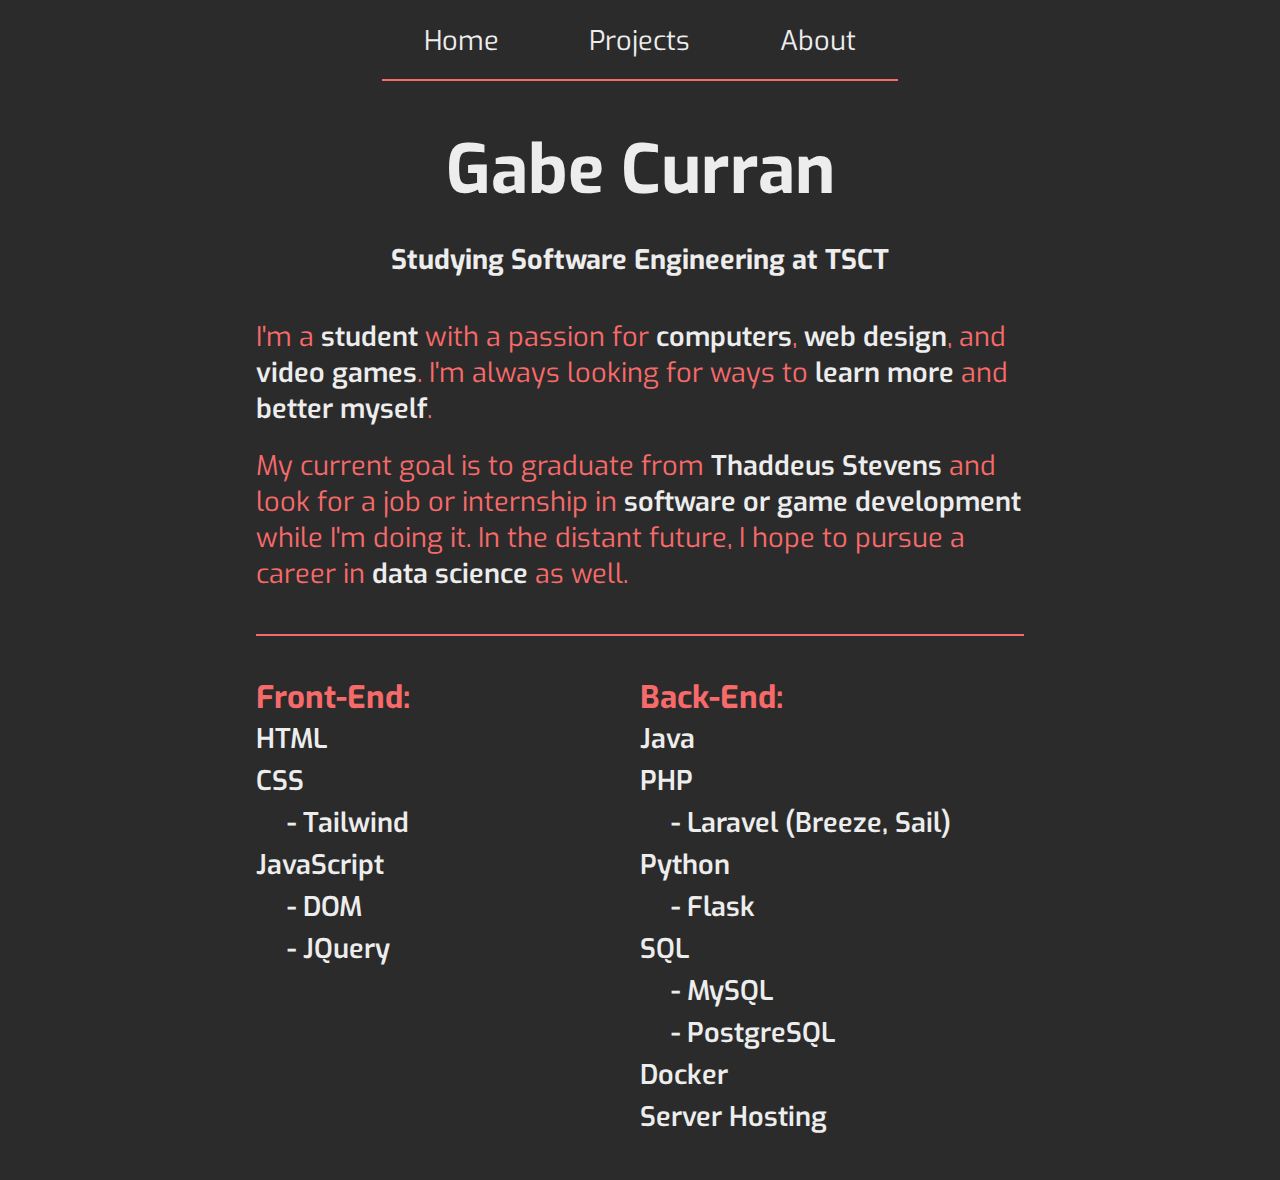
<file: index.html>
<!DOCTYPE html>
<html lang="en">
<head>
    <meta charset="UTF-8">
    <meta http-equiv="X-UA-Compatible" content="IE=edge">
    <meta name="viewport" content="width=device-width, initial-scale=1.0">
    <link rel="stylesheet" href="assets/styles.css">
    <title>Gabe Curran | Home</title>
</head>
<body>
    <header>
        <nav>
            <div class='redBorder'>
                <a class='nav' href="index.html">Home</a>
                <a class='nav' href="projects.html">Projects</a>
                <a class='nav' href="about.html">About</a>
            </div>
        </nav>
    </header>
    <main>
        <section id='info'>
            <div id='infoHeadings'>
                <h1 id='myName'>Gabe Curran</h1>
                <h2>Studying Software Engineering at TSCT</h2>
            </div>
            <div id='infoP' class='redBorder'>
                <p>
                    I'm a <span class='highlighted'>student</span> with a passion for <span class='highlighted'>computers</span>, <span class='highlighted'>web design</span>, and <span class='highlighted'>video games</span>. I'm always looking for ways to <span class='highlighted'>learn more</span> and <span class='highlighted'>better myself</span>.
                </p>
                <p>
                    My current goal is to graduate from <span class='highlighted'>Thaddeus Stevens</span> and look for a job or internship in <span class='highlighted'>software or game development</span> while I'm doing it. In the distant future, I hope to pursue a career in <span class='highlighted'>data science</span> as well.
                </p>
            </div>
        </section>
        <section id='toolbelt'>
            <div id='skills'>
                <div class='listContainer'>
                    <h3 class='skillHeading'>Front-End:</h3>
                        <ul id='frontEndList'>
                            <li>HTML</li>
                            <li>CSS</li>
                                <li class='nested'>- Tailwind</li>
                            <li>JavaScript</li>
                            <li class='nested'>- DOM</li>
                            <li class='nested'>- JQuery</li>
                        </ul>
                </div>
                <div class='listContainer'>
                    <h3 class='skillHeading'>Back-End:</h3>
                        <ul id='backEndList'>
                            <li>Java</li>
                            <li>PHP</li>
                                <li class='nested'>- Laravel (Breeze, Sail)</li>
                            <li>Python</li>
                                <li class='nested'>- Flask</li>
                            <li>SQL</li>
                                <li class='nested'>- MySQL</li>
                                <li class='nested'>- PostgreSQL</li>
                            <li>Docker</li>
                            <li>Server Hosting</li>
                        </ul>
                </div>
            </div>
        </section>
        <section id='play'>

        </section>
    </main>
</body>
</html>
</file>
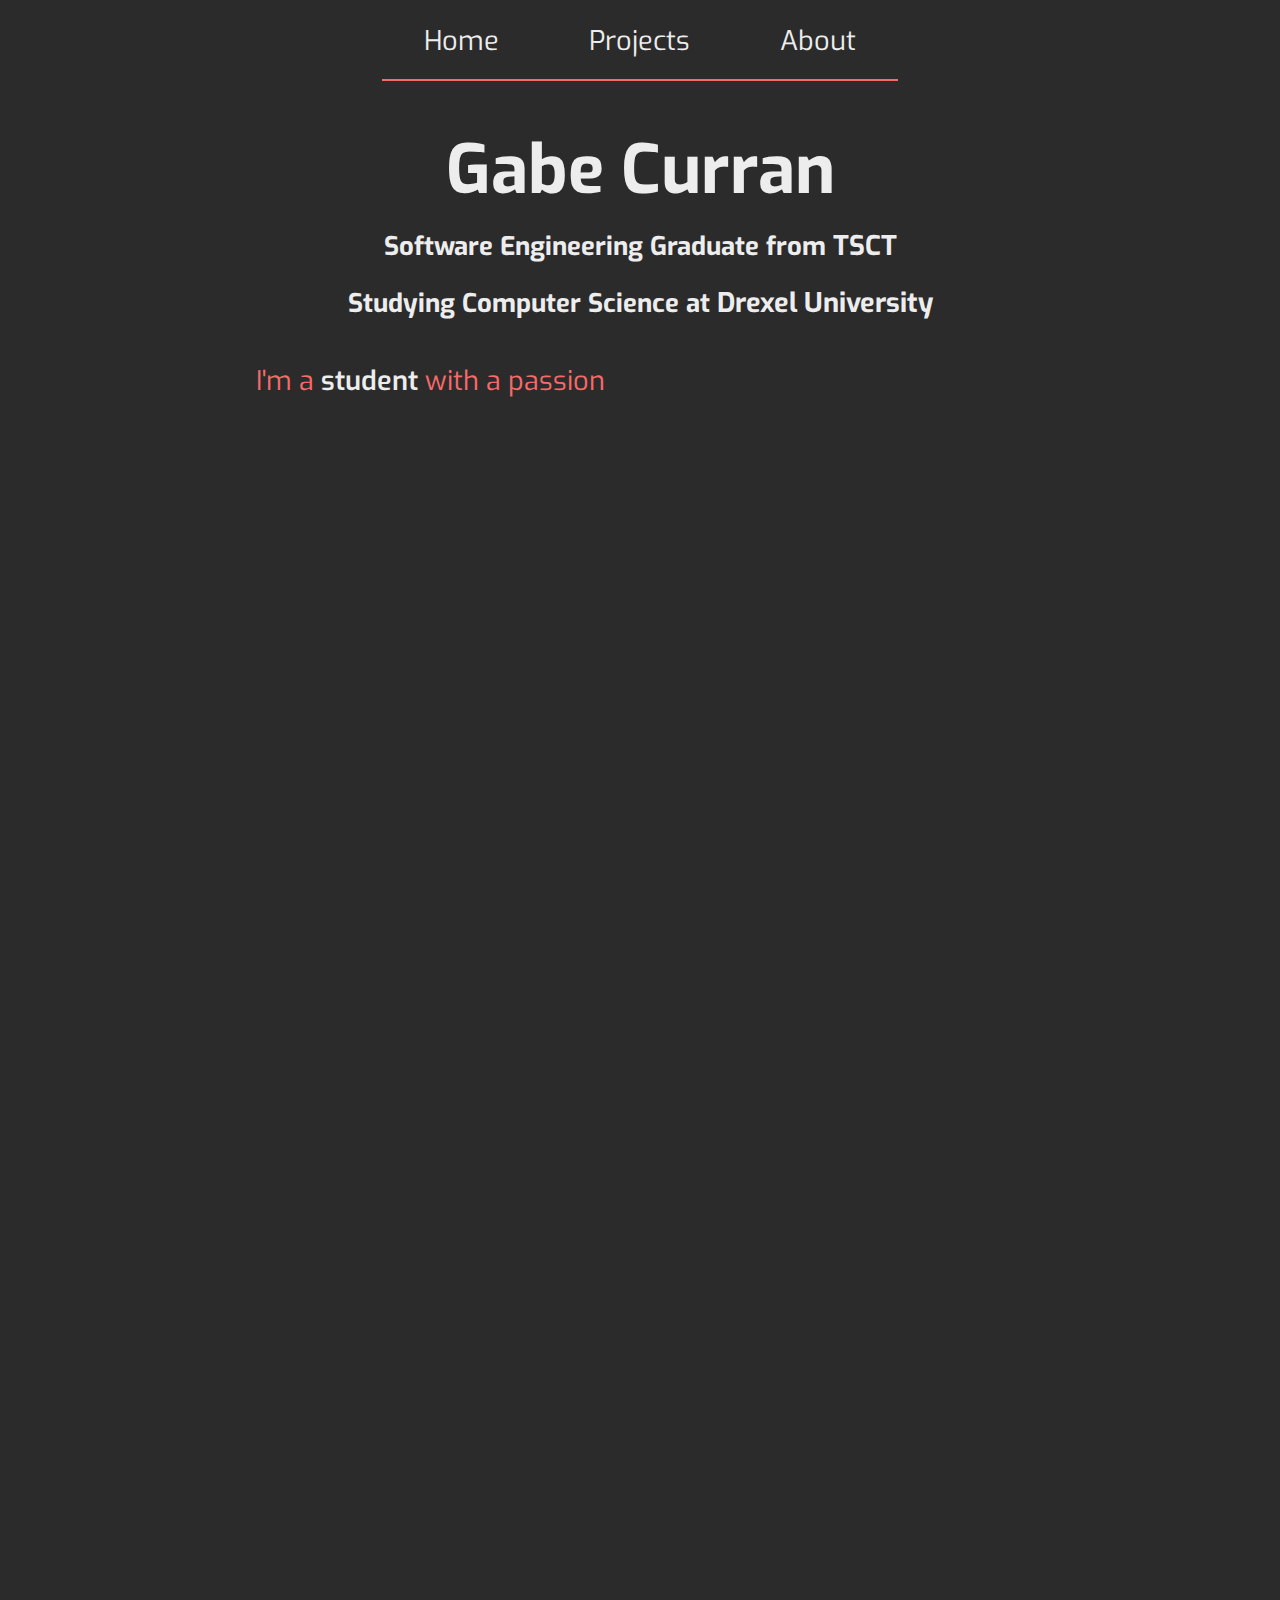
<file: docs/index.html>
<!DOCTYPE html>
<html lang="en">
<head>
    <meta charset="UTF-8">
    <meta http-equiv="X-UA-Compatible" content="IE=edge">
    <meta name="viewport" content="width=device-width, initial-scale=1.0">
    <meta name="description" content="A portfolio website for Gabe Curran, listing skills and contact information."/>
    <link rel="stylesheet" href="styles.css">
    <link rel="icon" href="img/jarvis.png" type="image/icon type">
    <title>Gabe Curran | Home</title>
</head>
<body>
    <header>
        <nav>
            <div class='redBorder'>
                <a class='nav' href="index.html">Home</a>
                <a class='nav' href="projects.html">Projects</a>
                <a class='nav' href="about.html">About</a>
            </div>
        </nav>
    </header>
    <main>
        <section id='info'>
            <div id='infoHeadings'>
                <h1 id='myName'>Gabe Curran</h1>
                <h2>Software Engineering Graduate from <a href="https://stevenscollege.edu/" class="college tsct" target='_blank'>TSCT</a></h2>
                <h2>Studying Computer Science at <a href="https://drexel.com/" class="college drexel" target='_blank'>Drexel University</a></h2>
            </div>
            <div></div>
            <div id='infoP' class='redBorder'>
                <p class="originalParagraph">I'm a <span class='highlighted'>student</span> with a passion for <span class='highlighted'>computers</span>, <span class='highlighted'>web design</span>, and <span class='highlighted'>video games</span>. I'm always looking for ways to <span class='highlighted'>learn more</span> and <span class='highlighted'>better myself</span>.
                </p>
                <p class="typedParagraph"></p>
                <p class="typedParagraph" id="secondP"></p>
            </div>
        </section>
        <div id="coverParent">
        <div id="cover"></div>
        <section id='toolbelt'>
            <div id='skills'>
                <div class='listContainer'>
                    <h3 class='skillHeading'>Languages:</h3>
                        <ul id='languages'>
                            <li>HTML</li>
                            <li>CSS</li>
                                <li class='nested'>- Tailwind</li>
                            <li>JavaScript</li>
                                <li class='nested'>- TypeScript</li>
                                <li class='nested'>- React</li>
                                <li class='nested'>- Next.js</li>
                                <li class='nested'>- NodeJS</li>
                                <li class='nested'>- jQuery</li>
                            <li>PHP</li>
                                <li class='nested'>- Laravel</li>
                            <li>Dart</li>
                                <li class='nested'>- Flutter</li>
                            <li>Java</li>
                            <li>C</li>
                            <li>Python</li>
                                <li class='nested'>- Flask</li>
                            <li>Lua</li>
                                <li class='nested'>- Solar2D</li>
                        </ul>
                </div>
                <div class='listContainer'>
                    <h3 class='skillHeading'>Tools:</h3>
                        <ul id='tools'>
                            <li>SQL</li>
                                <li class='nested'>- MySQL</li>
                                <li class='nested'>- Microsoft SQL Server</li>
                                <li class='nested'>- PostgreSQL</li>
                            <li><a href='https://www.worlds.org/' class='worlds' target='_blank'>Worlds</a></li>
                                <li class='nested'>- Composer (WIP)</li>
                            <li><a href='https://ory.sh/' class='ory' target='_blank'>Ory</a></li>
                                <li class='nested'>- <a href='https://console.ory.sh' class='ory' target='_blank'>Ory Cloud</a></li>
                                <li class='nested'>- <a href='https://github.com/ory/elements' class='ory' target='_blank'>Ory Elements</a></li>
                            <li>MongoDB</li>
                            <li>Docker</li>
                            <li>GitHub</li>
                            <li>Azure DevOps (ADO)</li>
                            <li>Source Control</li>
                            <li>Server Hosting</li>
                        </ul>
                </div>
            </div>
        </section>
        <section class="contact">
            <h2 class="aboutHeader">Contact</h2>
            <div id="iconContainer">
                <a target="_blank" href="https://github.com/GabeCurran/">
                    <div class="iconResizer">
                        <img alt="GitHub" class='icon' src="img/githubLight64.png">
                    </div>
                </a>
                <a target="_blank" href="https://www.instagram.com/gabe_curran/">
                    <div class="iconResizer">
                        <img alt="Instagram" class='icon' src="img/instagram.png">
                    </div>
                </a>
                <a id='email' target="_blank" href="mailto:gabecurran01@gmail.com">
                    <div class="iconResizer">
                        <img alt="Gmail" class='icon' src="img/gmail64.png">
                    </div>
                </a>
            </div>
        </section>
        </div>
    </main>
</body>
<script src="main.js"></script>
</html>
</file>
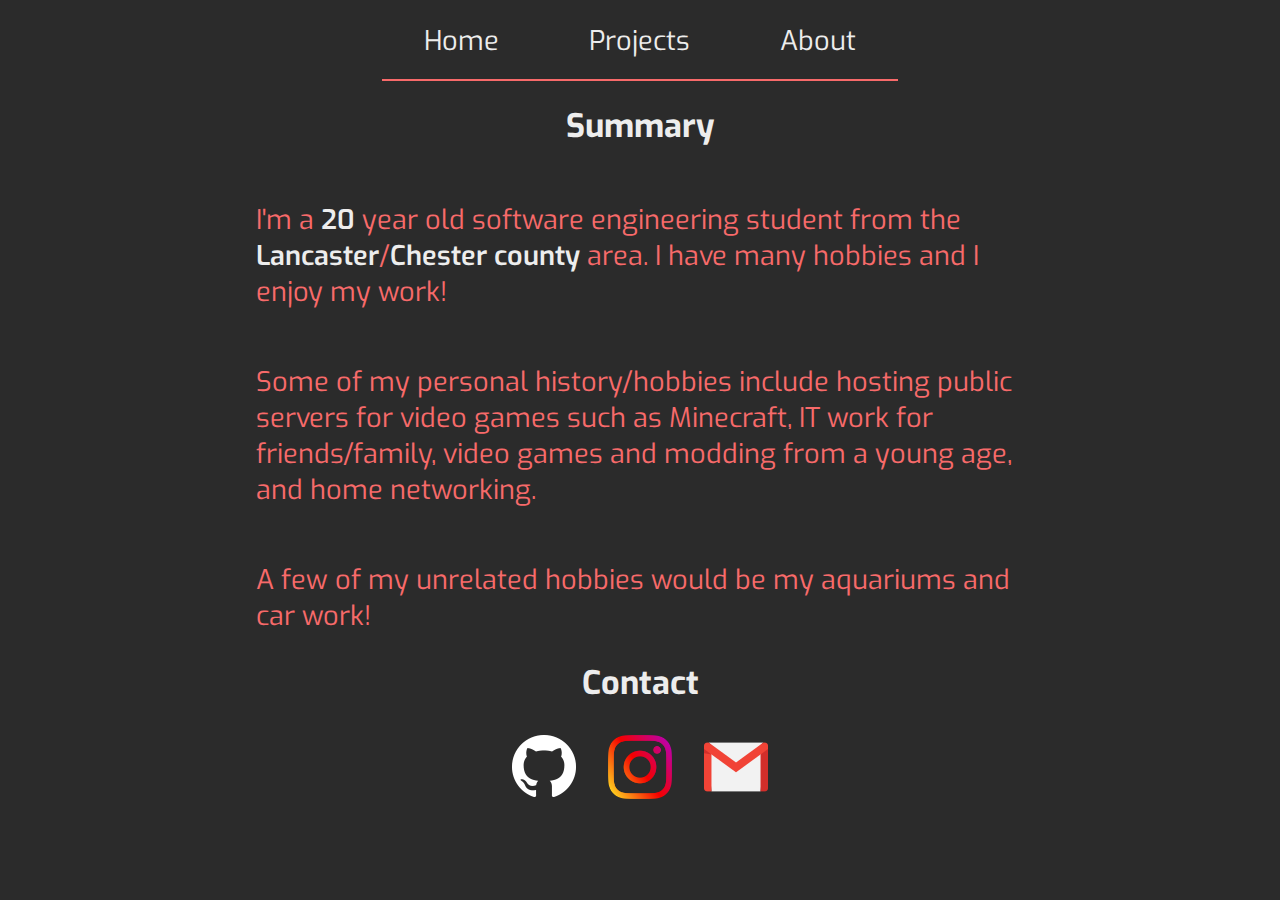
<file: about.html>
<!DOCTYPE html>
<html lang="en">
<head>
    <meta charset="UTF-8">
    <meta http-equiv="X-UA-Compatible" content="IE=edge">
    <meta name="viewport" content="width=device-width, initial-scale=1.0">
    <link rel="stylesheet" href="assets/styles.css">
    <title>Gabe Curran | About</title>
</head>
<body>
    <header>
        <nav>
            <div class='redBorder'>
                <a class='nav' href="index.html">Home</a>
                <a class='nav' href="projects.html">Projects</a>
                <a class='nav' href="about.html">About</a>
            </div>
        </nav>
    </header>
    <main>
        <section id="summary">

            <h1 class="aboutHeader">Summary</h1>
            <p>
                I'm a <span class="highlighted">20</span> year old software engineering student from the <span class="highlighted">Lancaster</span>/<span class="highlighted">Chester</span> <span class="highlighted">county</span> area. I have many hobbies and I enjoy my work!
            </p>
            <p>
                Some of my personal history/hobbies include hosting public servers for video games such as Minecraft, IT work for friends/family, video games and modding from a young age, and home networking.
            </p>
            <p>
                A few of my unrelated hobbies would be my aquariums and car work!
            </p>

            <h2 class="aboutHeader">Contact</h2>
            <div id="iconContainer">
                <a target="_blank" href="https://github.com/GabeCurran/">
                    <div class="iconResizer">
                        <img class='icon' src="assets/img/githubLight64.png">
                    </div>
                </a>
                <a target="_blank" href="https://www.instagram.com/gabe_curran/">
                    <div class="iconResizer">
                        <img class='icon' src="assets/img/instagram.png">
                    </div>
                </a>
                <a id='email' target="_blank" href="mailto: gabecurran01@gmail.com">
                    <div class="iconResizer">
                        <img class='icon' src="assets/img/gmail64.png">
                    </div>
                </a>
            </div>

        </section>
    </main>
</body>
</html>
</file>
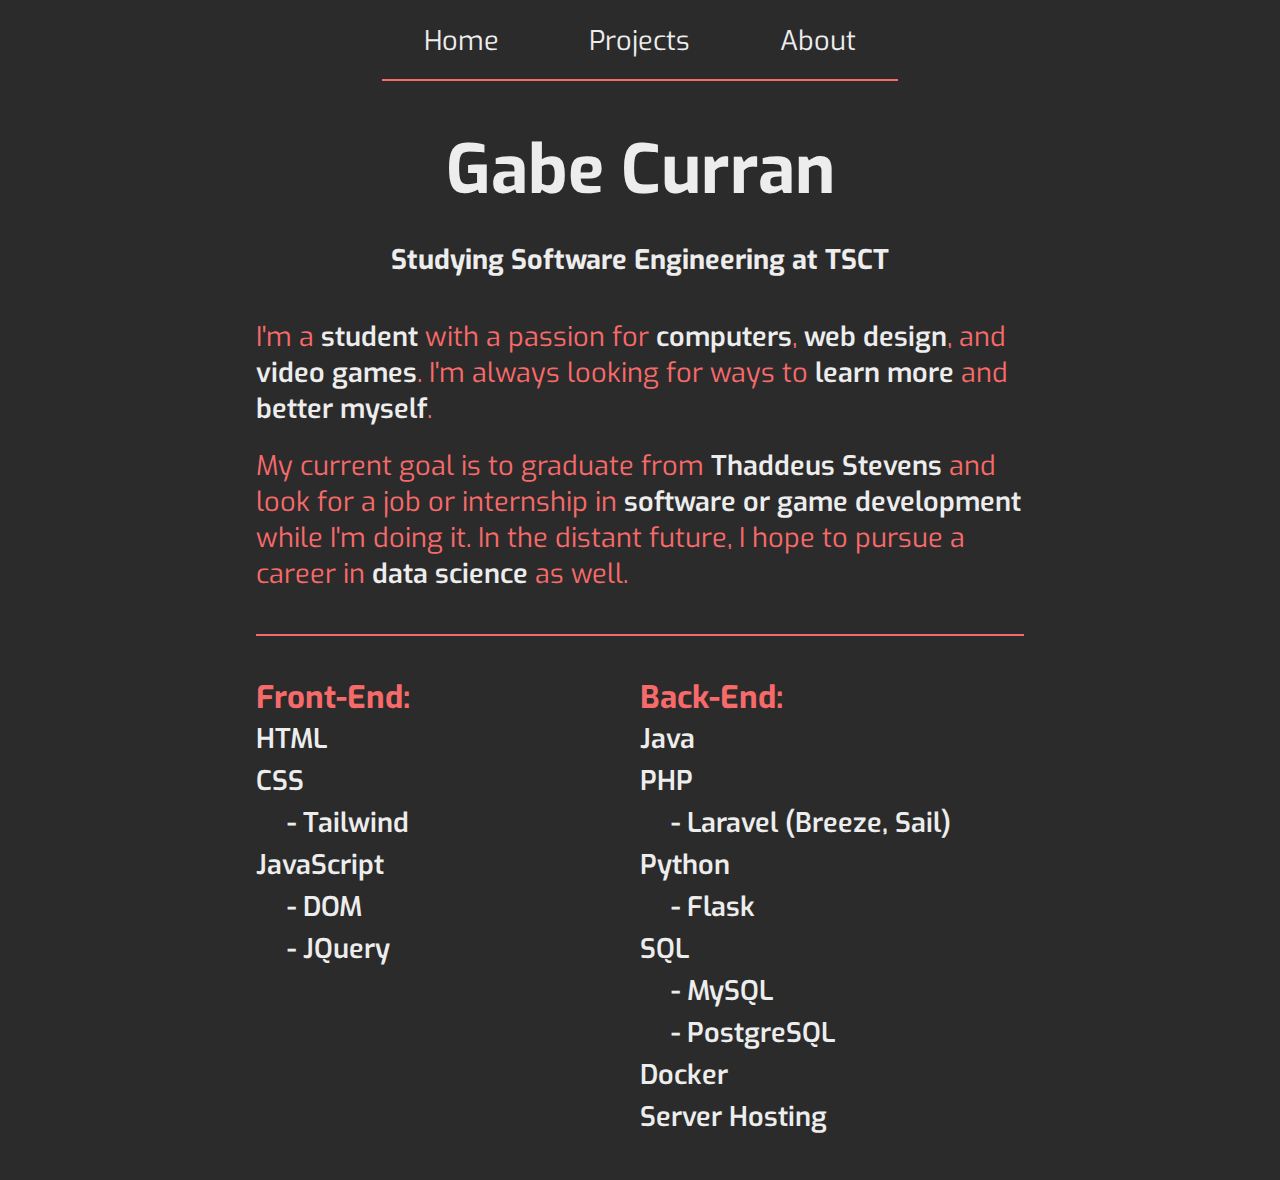
<file: home.html>
<!DOCTYPE html>
<html lang="en">
<head>
    <meta charset="UTF-8">
    <meta http-equiv="X-UA-Compatible" content="IE=edge">
    <meta name="viewport" content="width=device-width, initial-scale=1.0">
    <link rel="stylesheet" href="assets/styles.css">
    <title>Gabe Curran | Home</title>
</head>
<body>
    <header>
        <nav>
            <div class='redBorder'>
                <a class='nav' href="home.html">Home</a>
                <a class='nav' href="projects.html">Projects</a>
                <a class='nav' href="about.html">About</a>
            </div>
        </nav>
    </header>
    <main>
        <section id='info'>
            <div id='infoHeadings'>
                <h1 id='myName'>Gabe Curran</h1>
                <h2>Studying Software Engineering at TSCT</h2>
            </div>
            <div id='infoP' class='redBorder'>
                <p>
                    I'm a <span class='highlighted'>student</span> with a passion for <span class='highlighted'>computers</span>, <span class='highlighted'>web design</span>, and <span class='highlighted'>video games</span>. I'm always looking for ways to <span class='highlighted'>learn more</span> and <span class='highlighted'>better myself</span>.
                </p>
                <p>
                    My current goal is to graduate from <span class='highlighted'>Thaddeus Stevens</span> and look for a job or internship in <span class='highlighted'>software or game development</span> while I'm doing it. In the distant future, I hope to pursue a career in <span class='highlighted'>data science</span> as well.
                </p>
            </div>
        </section>
        <section id='toolbelt'>
            <div id='skills'>
                <div class='listContainer'>
                    <h3 class='skillHeading'>Front-End:</h3>
                        <ul id='frontEndList'>
                            <li>HTML</li>
                            <li>CSS</li>
                                <li class='nested'>- Tailwind</li>
                            <li>JavaScript</li>
                            <li class='nested'>- DOM</li>
                            <li class='nested'>- JQuery</li>
                        </ul>
                </div>
                <div class='listContainer'>
                    <h3 class='skillHeading'>Back-End:</h3>
                        <ul id='backEndList'>
                            <li>Java</li>
                            <li>PHP</li>
                                <li class='nested'>- Laravel (Breeze, Sail)</li>
                            <li>Python</li>
                                <li class='nested'>- Flask</li>
                            <li>SQL</li>
                                <li class='nested'>- MySQL</li>
                                <li class='nested'>- PostgreSQL</li>
                            <li>Docker</li>
                            <li>Server Hosting</li>
                        </ul>
                </div>
            </div>
        </section>
        <section id='play'>

        </section>
    </main>
</body>
</html>
</file>
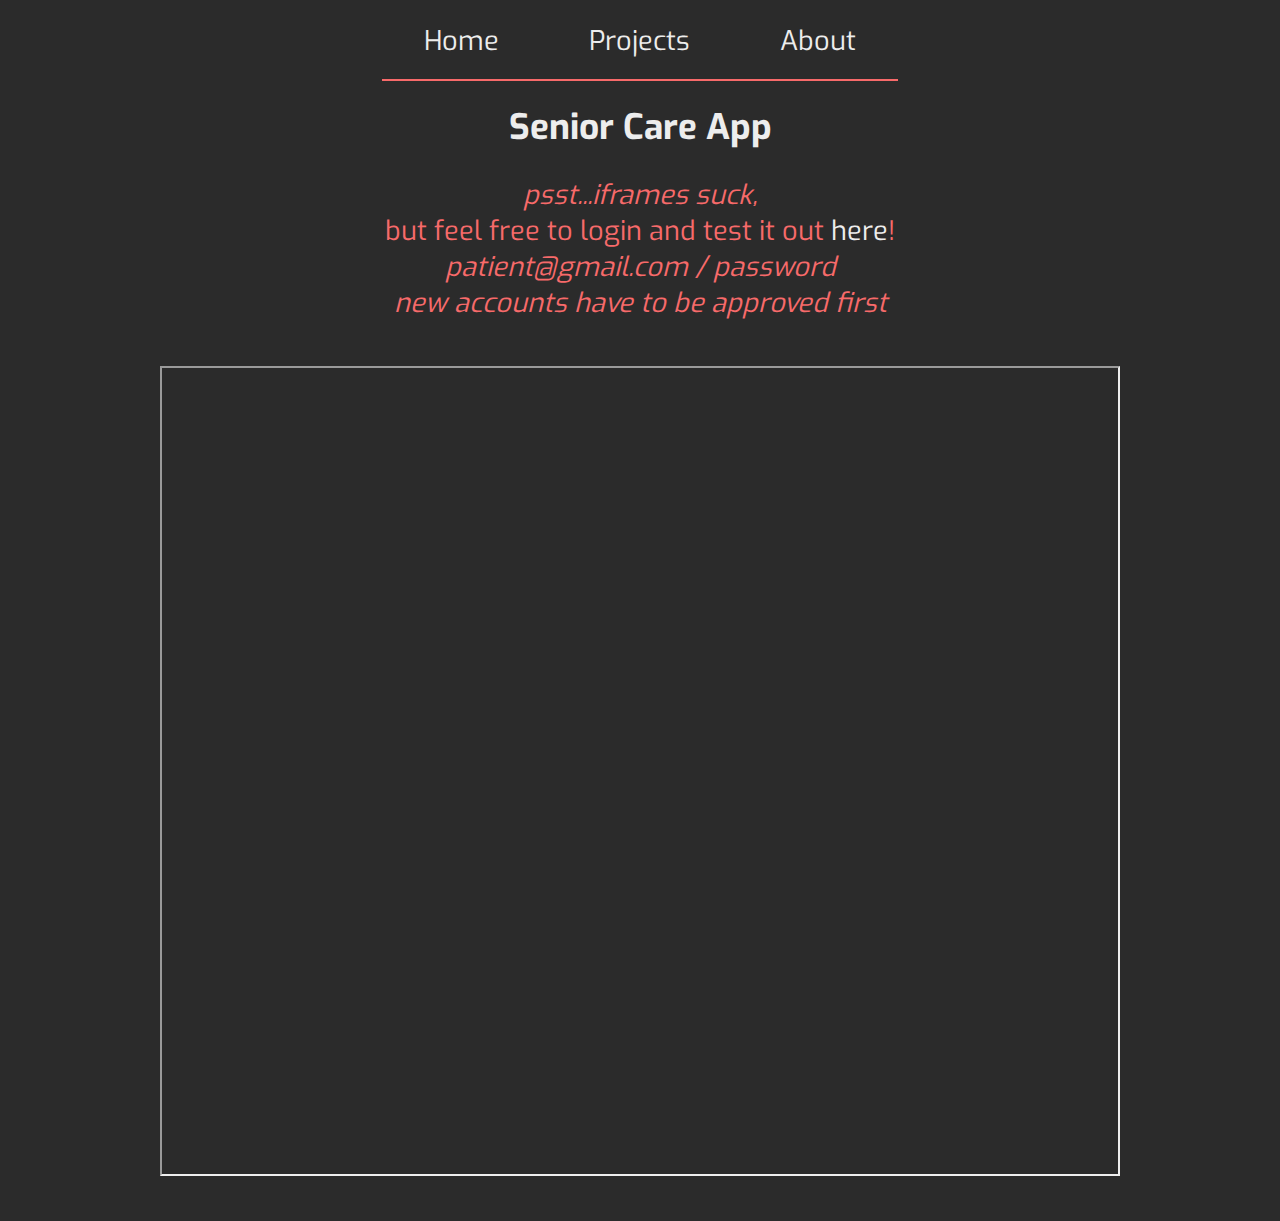
<file: projects.html>
<!DOCTYPE html>
<html lang="en">
<head>
    <meta charset="UTF-8">
    <meta http-equiv="X-UA-Compatible" content="IE=edge">
    <meta name="viewport" content="width=device-width, initial-scale=1.0">
    <link rel="stylesheet" href="assets/styles.css">
    <title>Gabe Curran | Projects</title>
</head>
<body>
    <header>
        <nav>
            <div class='redBorder'>
                <a class='nav' href="index.html">Home</a>
                <a class='nav' href="projects.html">Projects</a>
                <a class='nav' href="about.html">About</a>
            </div>
        </nav>
    </header>
    <main>
        <section>
            <h1>Senior Care App</h1>
            <p class="sneaky">psst...iframes suck,</p>
            <p>but feel free to login and test it out <a id='yoreLink' target="_blank" href="http://care-of-yore.herokuapp.com/">here</a>!</p>
            <p class="sneaky" class="highlighted">patient@gmail.com / password</p>
            <p class="sneaky">new accounts have to be approved first</p>
            <iframe id="yore" src="http://care-of-yore.herokuapp.com/"></iframe>
        </section>
    </main>
</body>
</html>
</file>
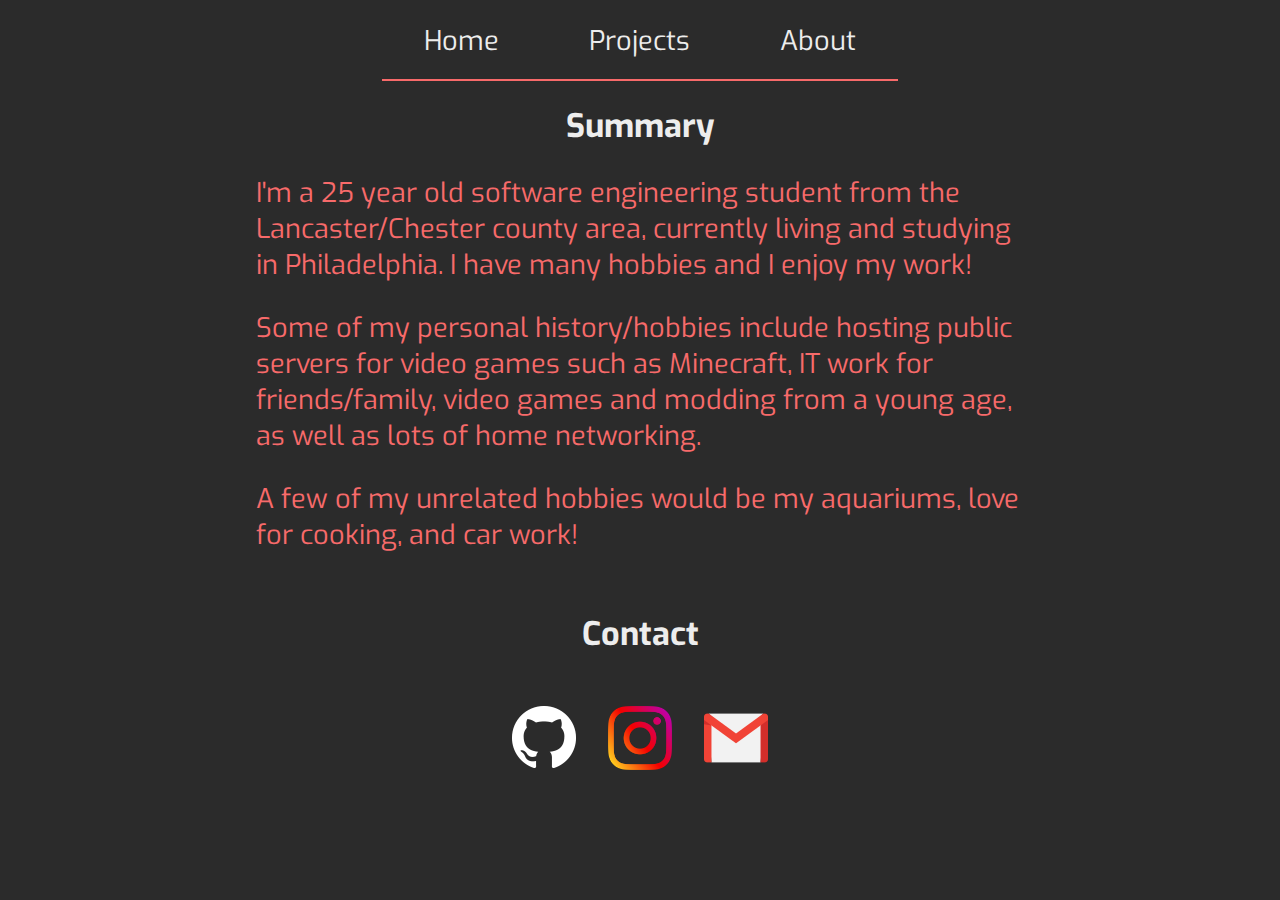
<file: docs/about.html>
<!DOCTYPE html>
<html lang="en">
<head>
    <meta charset="UTF-8">
    <meta http-equiv="X-UA-Compatible" content="IE=edge">
    <meta name="viewport" content="width=device-width, initial-scale=1.0">
    <link rel="stylesheet" href="styles.css">
    <link rel="icon" href="img/jarvis.png" type="image/icon type">
    <title>Gabe Curran | About</title>
</head>
<body>
    <header>
        <nav>
            <div class='redBorder'>
                <a class='nav' href="index.html">Home</a>
                <a class='nav' href="projects.html">Projects</a>
                <a class='nav' href="about.html">About</a>
            </div>
        </nav>
    </header>
    <main>
        <section id="summary">
            <h1 class="aboutHeader">Summary</h1>
            <p>
                I'm a <span id="age">{insert age here}</span> year old software engineering student from the Lancaster/Chester county area, currently living and studying in Philadelphia. I have many hobbies and I enjoy my work!
            </p>
            <p>
                Some of my personal history/hobbies include hosting public servers for video games such as Minecraft, IT work for friends/family, video games and modding from a young age, as well as lots of home networking.
            </p>
            <p>
                A few of my unrelated hobbies would be my aquariums, love for cooking, and car work!
            </p>
        </section>
        <section class="contact">
            <h2 class="aboutHeader">Contact</h2>
            <div id="iconContainer">
                <a target="_blank" href="https://github.com/GabeCurran/">
                    <div class="iconResizer">
                        <img alt="GitHub" class='icon' src="img/githubLight64.png">
                    </div>
                </a>
                <a target="_blank" href="https://www.instagram.com/gabe_curran/">
                    <div class="iconResizer">
                        <img alt="Instagram" class='icon' src="img/instagram.png">
                    </div>
                </a>
                <a id='email' target="_blank" href="mailto:gabecurran01@gmail.com">
                    <div class="iconResizer">
                        <img alt="Gmail" class='icon' src="img/gmail64.png">
                    </div>
                </a>
            </div>
        </section>
    </main>
    <script src="age.js"></script>
</body>
</html>
</file>
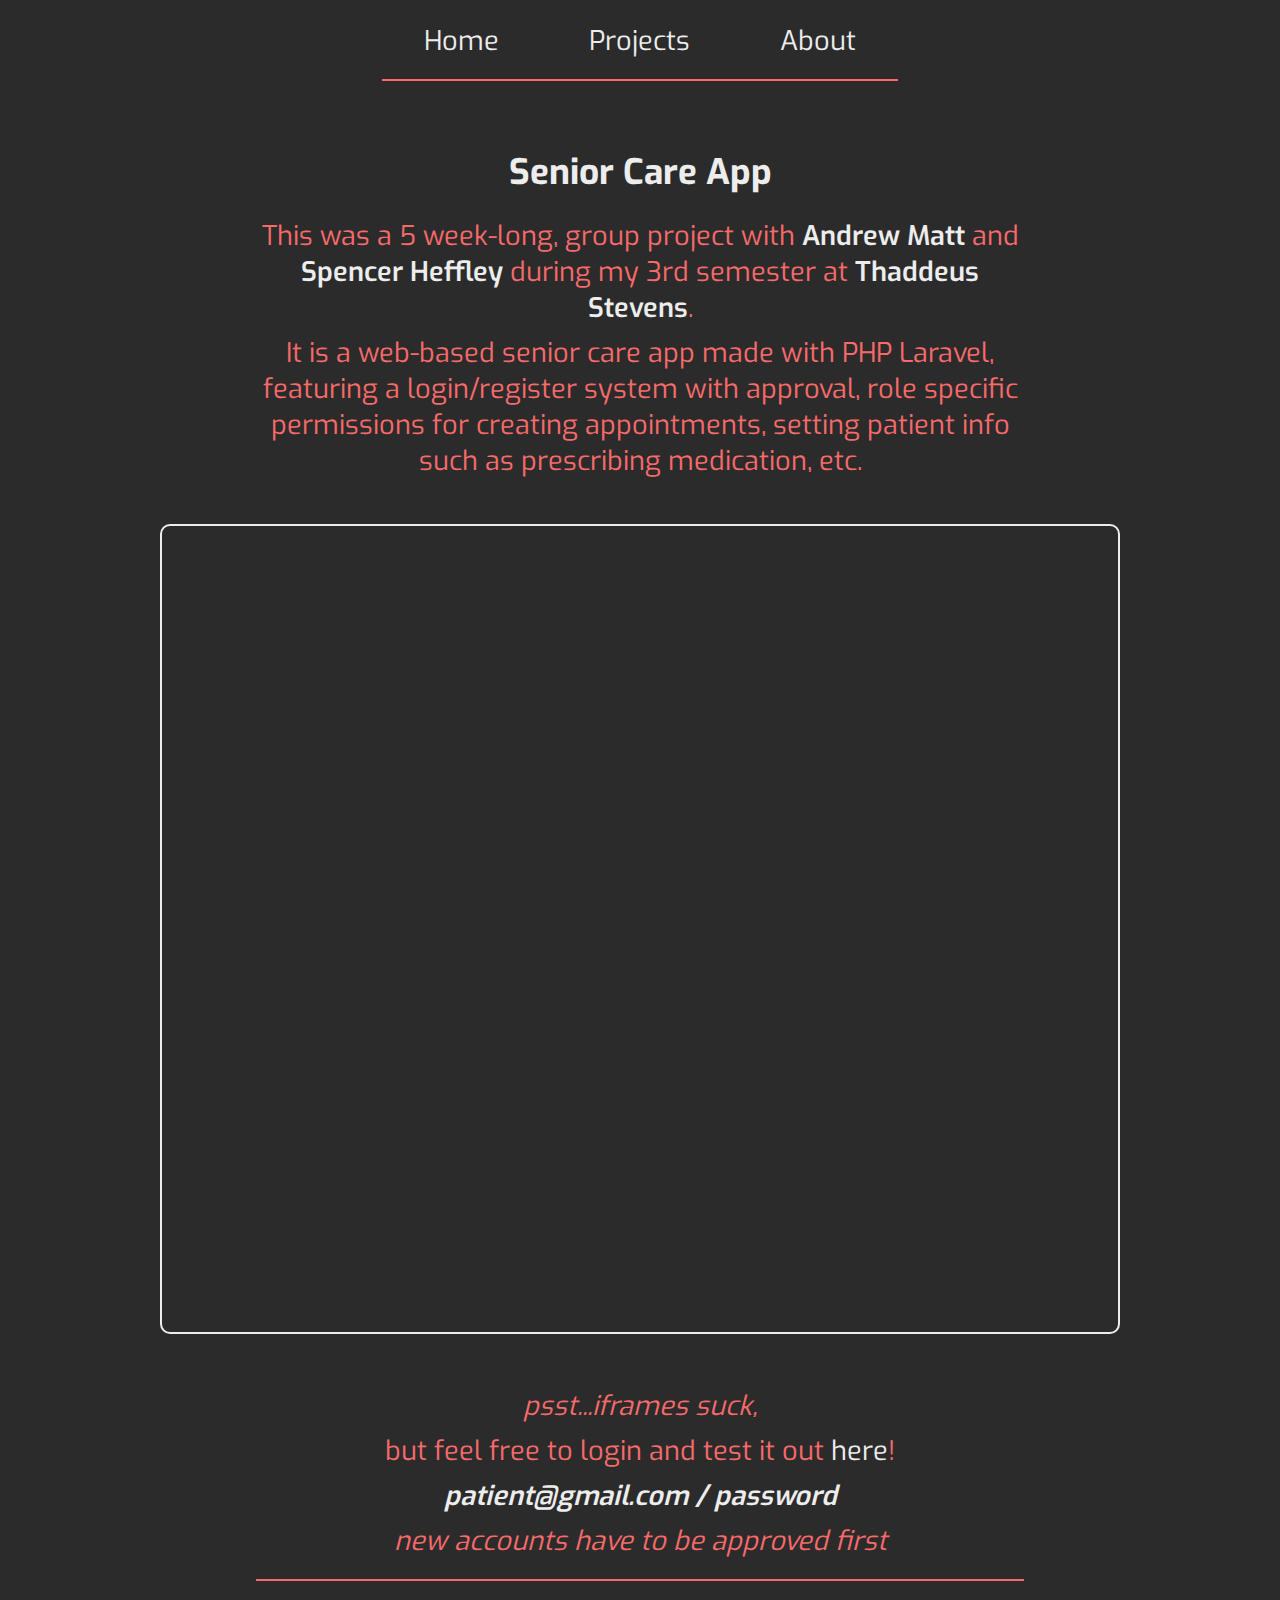
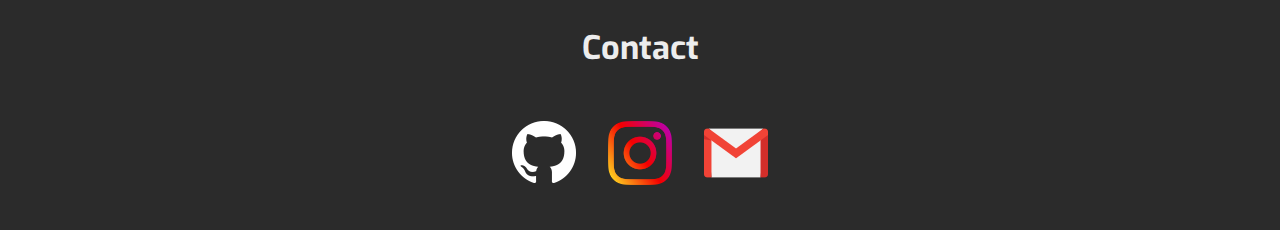
<file: docs/projects.html>
<!DOCTYPE html>
<html lang="en">
<head>
    <meta charset="UTF-8">
    <meta http-equiv="X-UA-Compatible" content="IE=edge">
    <meta name="viewport" content="width=device-width, initial-scale=1.0">
    <link rel="stylesheet" href="styles.css">
    <link rel="icon" href="img/jarvis.png" type="image/icon type">
    <title>Gabe Curran | Projects</title>
</head>
<body>
    <header>
        <nav>
            <div class='redBorder'>
                <a class='nav' href="index.html">Home</a>
                <a class='nav' href="projects.html">Projects</a>
                <a class='nav' href="about.html">About</a>
            </div>
        </nav>
    </header>
    <main>
        <section class="projectSection redBorder">
            <div class="projectText">
                <h1>Senior Care App</h1>
                <p>This was a 5 week-long, group project with <span class='highlighted'><a class='groupMates' target='_blank' href="https://andrewm202.github.io/Front-End-Portfolio/">Andrew Matt</a></span> and <span class='highlighted'><a class='groupMates' target='_blank' href="https://spencerheffley.com/">Spencer Heffley</a></span> during my 3rd semester at <span class='highlighted'><a target='_blank' href='https://stevenscollege.edu/' class='college tsct'>Thaddeus Stevens</a></span>.</p>
                <p>It is a web-based senior care app made with PHP Laravel, featuring a login/register system with approval, role specific permissions for creating appointments, setting patient info such as prescribing medication, etc.</p>
            </div>
            
            <iframe id="yore" src="https://care-of-yore.herokuapp.com/" frameBorder='0'></iframe>
            <div class="projectText">
                <p class="sneaky">psst...iframes suck,</p>
                <p>but feel free to login and test it out <a id='yoreLink' target="_blank" href="https://care-of-yore.herokuapp.com/">here</a>!</p>
                <p class="sneaky"><span  class="highlighted">patient@gmail.com / password</span></p>
                <p class="sneaky">new accounts have to be approved first</p>
            </div>
        </section>
    </main>
    <section class="contact">
        <h2 class="aboutHeader">Contact</h2>
        <div id="iconContainer">
            <a target="_blank" href="https://github.com/GabeCurran/">
                <div class="iconResizer">
                    <img alt="GitHub" class='icon' src="img/githubLight64.png">
                </div>
            </a>
            <a target="_blank" href="https://www.instagram.com/gabe_curran/">
                <div class="iconResizer">
                    <img alt="Instagram" class='icon' src="img/instagram.png">
                </div>
            </a>
            <a id='email' target="_blank" href="mailto:gabecurran01@gmail.com">
                <div class="iconResizer">
                    <img alt="Gmail" class='icon' src="img/gmail64.png">
                </div>
            </a>
        </div>
    </section>
</body>
</html>
</file>
<file: assets/styles.css>
*, *:before, *:after {
    box-sizing: border-box; padding: 0; margin: 0;
    font-family: 'exo';
    font-size: 1.3rem;
    background-color: #2b2b2b;
    color: #EDEDED;
}

@font-face {
    font-family:'exo';
    src: url(typeface/exo/exo-variable.ttf);
}

@font-face {
    font-family: 'exo-italic';
    src: url(typeface/exo/exo-variable-italic.ttf);
}

main {
    display: flex;
    flex-direction: column;
    align-items: center;
    justify-content: center;
}

section {
    width: 60vw;
    height: auto;
    display: flex;
    flex-direction: column;
    justify-content: center;
    align-items: center;
}

header {
    display: flex;
    flex-direction: column;
    align-items: center;
    justify-content: center;
    height: 5rem;
}

nav {
    width: 100%;
    height: auto;
    display: flex;
    justify-content: center;
    align-items: center;
}

h1 {
    color: #EDEDED;
    font-size: 1.3em;
    padding: 0 0 3vh 0;
}

h2 {
    color: #EDEDED;
}

h3 {
    color: #EDEDED;
}

p {
    color: #f76a6a;
}

li {
    list-style-type: none;
    padding: 3px 0 3px 0;
}

.nav {
    text-decoration: none;
    padding: 0 2rem 0 2rem;
    color: #EDEDED;
}

.nav:hover {
    color: #a33131;
}

.redBorder {
    padding-bottom: 1rem;
    border-bottom: 2px solid #f76a6a;
}

.textCenter {
    text-align: center;
}

.skillHeading {
    font-size: 1.5rem;
    color: #f76a6a;
}

.highlighted {
    color: #EDEDED;
    font-weight: 600;
}

.sneaky {
    font-style: italic;
}

.nested {
    padding-left: 1.5rem;
}

.listContainer {
    width: 20rem;
}

.iconResizer {
    width: 64px;
    height: 64px;
    margin: 0 16px 0 16px
}

.icon {
    width: 100%;
    height: 100%;
    transition: transform 0.2s;
}

.icon:hover {
    transform: scale(1.15);
}

.aboutHeader {
    font-size: 1.2em;
}

#myName {
    font-size: 2.5em;
}

#infoHeadings {
    display: flex;
    flex-direction: column;
    align-items: center;
    padding: 1rem 0 1rem 0;
}

#infoHeadings > *{
    text-align: center;
    align-items: center;
    justify-content: center;
}

#infoP {
    display: flex;
    flex-direction: column;
    align-items: center;
    padding: 1rem 0 1rem 0;
}

#infoP > p {
    padding: 0 0 1rem 0;
}

#summary > p {
    padding: 3vh 0 3vh 0;
}

#skills {
    display: flex;
    flex-direction: row;
    align-content: center;
    justify-content: space-around;
    width: 100%;
    padding: 2rem 0 2rem 0;
}

#frontEndList > li{
    font-weight: 600;
}

#backEndList {
    font-weight: 600;
}

#iconContainer {
    display: flex;
    justify-content: center;
    padding: 30px 0 0 0;
    margin: 0 0 5vh 0;
}

#yore {
    width: 75vw;
    height: 90vh;
    margin: 5vh 0 5vh 0;
}

#yoreLink {
    text-decoration: none;
}

#yoreLink:hover {
    color: #a33131;
}

@media screen and (max-width: 600px) {
    .nav {
        padding: 0 0.25rem 0 0.25rem;
    }

    section {
        max-width: 100vw;
    }

    h1 {
        font-size: 1rem;
    }

    #myName {
        font-size: 1.75rem;
    }

    #infoHeadings {
        display: flex;
        flex-direction: column;
        align-items: center;
        padding: 0.5rem 0 0.5rem 0;
    }
    
    #infoHeadings > *{
        text-align: center;
        align-items: center;
        justify-content: center;
    }
}
</file>
<file: docs/styles.css>
*, *:before, *:after {
    box-sizing: border-box; padding: 0; margin: 0;
    font-family: 'exo', 'Unispace', 'PT Mono';
    font-size: 1.3rem;
    background-color: #2b2b2b;
    color: #EDEDED;
}

@font-face {
    font-family:'exo';
    src: url(typeface/exo/exo-variable.ttf);
}

@font-face {
    font-family: 'exo-italic';
    src: url(typeface/exo/exo-variable-italic.ttf);
    font-display: swap;
}

body {
    overflow: scroll;
    overflow-x: hidden;
}

/* Hide Scrollbar */
::-webkit-scrollbar {
    display: none;
  }

main {
    display: flex;
    flex-direction: column;
    align-items: center;
    justify-content: center;
}

section {
    height: auto;
    display: flex;
    flex-direction: column;
    justify-content: center;
    align-items: center;
}

section:not(.contact) {
    width: 60vw;
}

header {
    display: flex;
    flex-direction: column;
    align-items: center;
    justify-content: center;
    height: 5rem;
}

nav {
    width: 100%;
    height: auto;
    display: flex;
    justify-content: center;
    align-items: center;
}

h1 {
    color: #EDEDED;
    font-size: 1.3em;
    padding: 0 0 1.5vh 0;
}

h2 {
    color: #EDEDED;
    font-size: 0.95em;
}

h2:first-of-type {
    margin-bottom: 1rem;
}

h3 {
    color: #EDEDED;
}

p {
    color: #f76a6a;
}

li {
    list-style-type: none;
    padding: 1.5vh 0 0 0;
}

.nav {
    text-decoration: none;
    padding: 0 2rem 0 2rem;
    color: #EDEDED;
}

.nav:hover {
    color: #a33131;
}

.redBorder {
    padding-bottom: 1rem;
    border-bottom: 2px solid #f76a6a;
}

.textCenter {
    text-align: center;
}

.skillHeading {
    font-size: 1.5rem;
    color: #f76a6a;
}

.highlighted {
    color: #EDEDED;
    font-weight: 600;
}

.sneaky {
    font-style: italic;
}

.nested {
    padding: 0 0 0 1.5rem;
    margin: 0 0 0 0;
}

.listContainer {
    width: 80vw;
}

.contact {
    margin-top: 5vh;
    max-width: 100vw;
}

.iconResizer {
    width: 64px;
    height: 64px;
    margin: 0 16px 0 16px
}

.icon {
    width: 100%;
    height: 100%;
    transition: transform 0.5s;
}

.icon:hover {
    transform: scale(1.15);
}

.aboutHeader {
    font-size: 1.2em;
}

.projectText > h1 {
    text-align: center;
}

.projectText > p {
    text-align: center;
    margin-top: 1vh;
}

.groupMates {
    text-decoration: none;
}

.groupMates:hover {
    color: #a33131;
}

.groupMates:active {
    color: #a33131;
}

.college {
    text-decoration: none;
    color: #EDEDED;
}

.tsct:hover {
    color: #8b1e23;
}

.tsct:active {
    color: #8b1e23;
}

.drexel:hover {
    color: #ffc600;
}

.drexel:active {
    color: #ffc600;
}

.ory {
    text-decoration: none;
    color: #EDEDED;
}

.ory:hover {
    color: #5528ff;
}

.ory:active {
    color: #5528ff;
}

.amorevino {
    text-decoration: none;
    color: #EDEDED;
}

.amorevino:hover {
    color: #641B30;
}

.amorevino:active {
    color: #641B30;
}

.worlds {
    text-decoration: none;
    color: #EDEDED;
}

.worlds:hover {
    color: #0388cd;
}

.worlds:active {
    color: #0388cd;
}

.projectSection {
    margin-top: 5vh;
}

.projectSection > p > a {
    font-weight: 600;
}

#myName {
    font-size: 2.5em;
    transition: color 0.3s;
}

#myName:hover {
    color: #f76a6a;
}

#infoHeadings {
    display: flex;
    flex-direction: column;
    align-items: center;
    padding: 1rem 0 1rem 0;
}

#infoHeadings > *{
    text-align: center;
    align-items: center;
    justify-content: center;
}

#infoP {
    display: flex;
    flex-direction: column;
    align-items: left;
    width: 100%;
    padding: 1rem 0 1rem 0;
}

#infoP > p {
    padding: 0 0 1rem 0;
}

#summary > p {
    padding: 1.5vh 0 1.5vh 0;
}

#toolbelt {
    margin-bottom: 5vh;
}

#skills {
    display: flex;
    flex-direction: row;
    align-content: center;
    justify-content: space-around;
    width: 100%;
    padding: 2rem 0 0 0;
}

#coverParent {
    position: relative;
}

#cover {
    background-color: #2b2b2b;
    position: absolute;
    height: 100%;
    width: 100vw;
    display: block;
    top: -2px;
    left: -100px
}

#languages {
    font-weight: 600;
}

#tools {
    font-weight: 600;
}

#iconContainer {
    display: flex;
    justify-content: center;
    padding: 30px 0 0 0;
    margin: 0 0 5vh 0;
}

#yore {
    width: 75vw;
    height: 90vh;
    margin: 5vh 0 5vh 0;
    border: 2px solid #EDEDED;
    border-radius: 10px;
}

#yoreLink {
    text-decoration: none;
}

#yoreLink:hover {
    color: #a33131;
}

#oryDemo {
    width: 75vw;
    height: 90vh;
    margin: 5vh 0 5vh 0;
    border: 2px solid #EDEDED;
    border-radius: 10px;
}

#oryDemoLink {
    text-decoration: none;
}

#oryDemoLink:hover {
    color: #a33131;
}

#age {
    color: #f76a6a;
}

@media screen and (max-width: 650px) {

    p {
        font-size: 0.8em;
    }

    p > span > a {
        font-size: 1em;
    }

    section {
        max-width: 100vw;
    }

    h1 {
        font-size: 1rem;
    }

    li {
        font-size: 0.8em;
    }

    #summary > h2 {
        padding-top: 5vh;
    }

    #toolbelt {
        margin-bottom: 0;
    }

    .nav {
        padding: 0 3vw 0 3vw;
    }

    .highlighted {
        font-size: 1rem;
    }

    .listContainer {
        width: 100%;
        padding: 3vh 0 3vh 0;
    }

    .contact {
        margin-top: 10vh;
        max-width: 100vw;
    }

    .projectText > h1 {
        font-size: 1.5rem;
        width: 90vw;
    }

    #myName {
        font-size: 1.75rem;
        transition: color 0.2s;
    }

    #myName:hover {
        color: #f76a6a;
    }

    #infoHeadings {
        display: flex;
        flex-direction: column;
        align-items: center;
        padding: 0.5rem 0 0.5rem 0;
    }
    
    #infoHeadings > *{
        text-align: center;
        align-items: center;
        justify-content: center;
    }

    #infoP {
        width: 80vw;
    }

    #skills {
        flex-direction: column;
    }

    #tools > li > a {
        font-size: 1rem;
    }

    #summary {
        width: 80vw;
    }

    #yore {
        width: 100vw;
        border: none;
        border-radius: 0px;
    }

    #yoreLink {
        font-size: 1rem;
    }

    #oryDemo {
        width: 100vw;
        border: none;
        border-radius: 0px;
    }

    #oryDemoLink {
        font-size: 1rem;
    }

}
</file>
